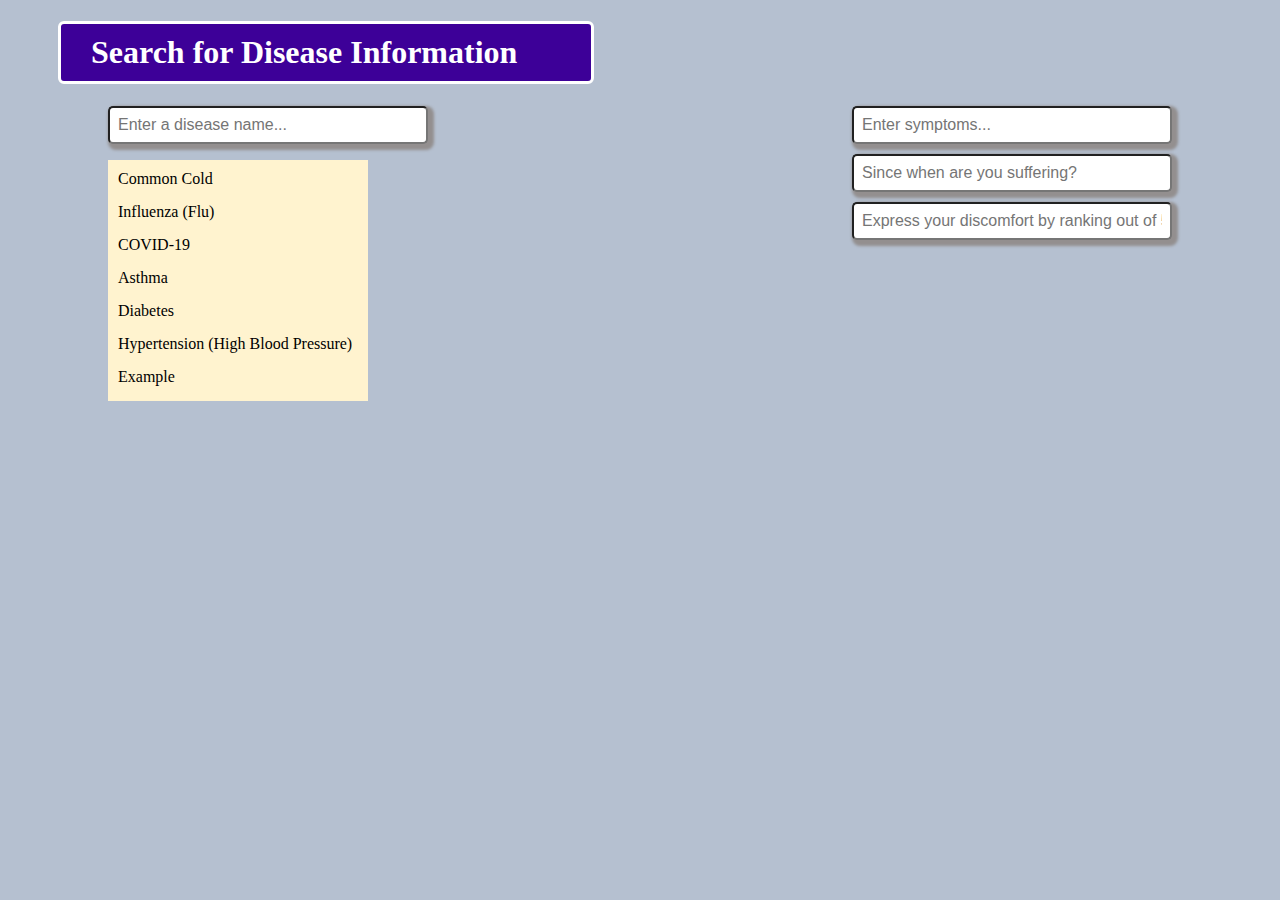
<file: MyCareConsult.html>
<!DOCTYPE html>
<html lang="en">

<head>
    <meta charset="UTF-8">
    <meta name="viewport" content="width=device-width, initial-scale=1.0">
    <title>MyCareConsult</title>
    <link rel="stylesheet" href="MyCareConsult.css">
</head>

<body>
    <h1 id="title">Search for Disease Information</h1>
    <div class="allinputs">
        <div id="search">
            <input type="text" id="searchInput" placeholder="Enter a disease name...">
            <ul id="searchResults"></ul>
        </div>
        <div id="input">
            <div class="input-column">
                <input type="text" id="symptoms" placeholder="Enter symptoms...">
                <input type="text" id="timeperiod" placeholder="Since when are you suffering?">
                <input type="text" id="levelofdiscomfort" placeholder="Express your discomfort by ranking out of 5.">
            </div>
        </div>
    </div>
    
    
    <div id="diseaseInfo">
        <h2 id="diseaseName"></h2>
        <p id="Criticalness"></p>
        <p id="homeremedies"></p>
        <p id="activity"></p>
        <p id="precautions"></p>
        <p id="medication"></p>
        <p id="rechecktime"></p>
    </div>

    <script src="MyCareConsult.js"></script>
</body>

</html>
</file>
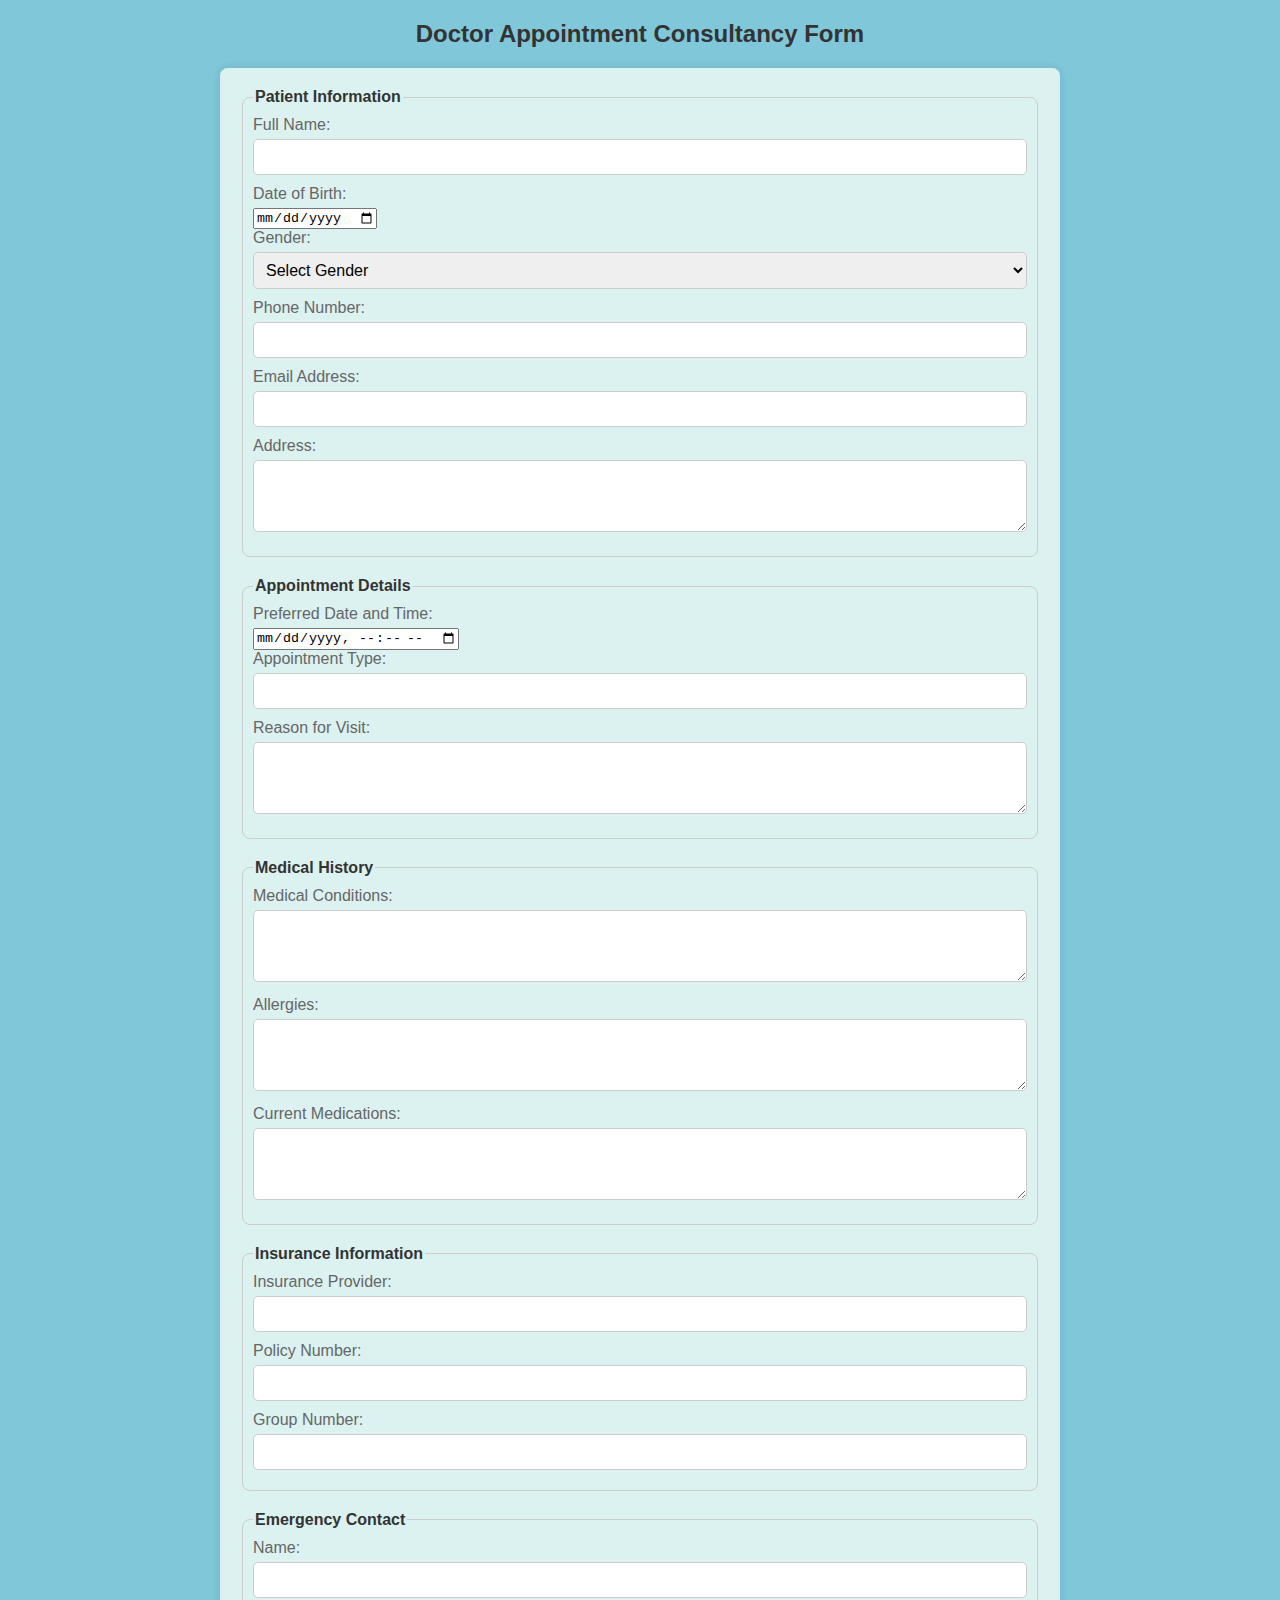
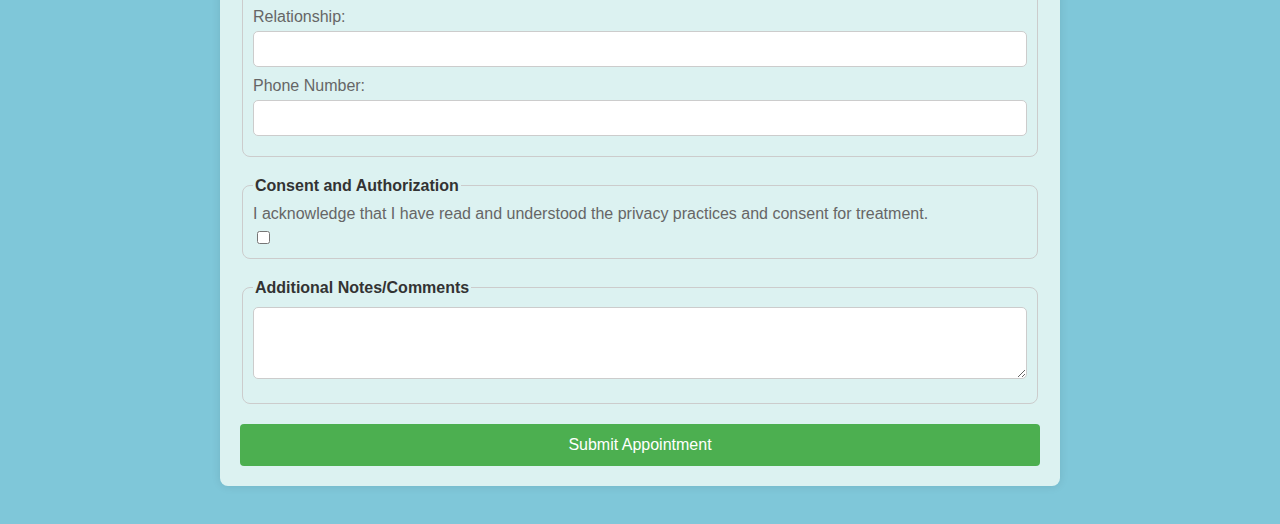
<file: subhtml/consult.html>
<!DOCTYPE html>
<html lang="en">
<head>
    <meta charset="UTF-8">
    <meta name="viewport" content="width=device-width, initial-scale=1.0">
    <title>Doctor Appointment Consultancy Form</title>
    <style>
        body {
            font-family: Arial, sans-serif;
            margin: 0;
            padding: 0;
            background-color:#7FC7D9;
        }
        h2 {
            text-align: center;
            margin-top: 20px;
            color: #333;
        }
        form {
            max-width: 800px;
            margin: 20px auto;
            padding: 20px;
            background-color:#DCF2F1;
            border-radius: 8px;
            box-shadow: 0 0 10px rgba(0, 0, 0, 0.1);
        }
        fieldset {
            margin-bottom: 20px;
            border: 1px solid #ccc;
            padding: 10px;
            border-radius: 8px;
        }
        legend {
            font-weight: bold;
            color: #333;
        }
        label {
            display: block;
            margin-bottom: 5px;
            color: #666;
        }
        input[type="text"],
        input[type="email"],
        input[type="tel"],
        textarea,
        select {
            width: 100%;
            padding: 8px;
            border: 1px solid #ccc;
            border-radius: 5px;
            box-sizing: border-box;
            margin-bottom: 10px;
            font-size: 16px;
        }
        input[type="submit"] {
            width: 100%;
            background-color: #4caf50;
            color: white;
            padding: 12px 20px;
            border: none;
            border-radius: 4px;
            cursor: pointer;
            font-size: 16px;
            transition: background-color 0.3s;
        }
        input[type="submit"]:hover {
            background-color: #45a049;
        }
    </style>
</head>
<body>
    <h2>Doctor Appointment Consultancy Form</h2>
    <form action="submit_appointment.php" method="post">
        <fieldset>
            <legend>Patient Information</legend>
            <label for="fullName">Full Name:</label>
            <input type="text" id="fullName" name="fullName" required>
            
            <label for="dob">Date of Birth:</label>
            <input type="date" id="dob" name="dob" required>
            
            <label for="gender">Gender:</label>
            <select id="gender" name="gender" required>
                <option value="">Select Gender</option>
                <option value="male">Male</option>
                <option value="female">Female</option>
                <option value="other">Other</option>
            </select>
            
            <label for="phone">Phone Number:</label>
            <input type="tel" id="phone" name="phone" required>
            
            <label for="email">Email Address:</label>
            <input type="email" id="email" name="email" required>
            
            <label for="address">Address:</label>
            <textarea id="address" name="address" rows="3" required></textarea>
        </fieldset>
        
        <fieldset>
            <legend>Appointment Details</legend>
            <label for="dateTime">Preferred Date and Time:</label>
            <input type="datetime-local" id="dateTime" name="dateTime" required>
            
            <label for="appointmentType">Appointment Type:</label>
            <input type="text" id="appointmentType" name="appointmentType" required>
            
            <label for="reason">Reason for Visit:</label>
            <textarea id="reason" name="reason" rows="3" required></textarea>
        </fieldset>
        
        <fieldset>
            <legend>Medical History</legend>
            <label for="medicalConditions">Medical Conditions:</label>
            <textarea id="medicalConditions" name="medicalConditions" rows="3"></textarea>
            
            <label for="allergies">Allergies:</label>
            <textarea id="allergies" name="allergies" rows="3"></textarea>
            
            <label for="medications">Current Medications:</label>
            <textarea id="medications" name="medications" rows="3"></textarea>
        </fieldset>
        
        <fieldset>
            <legend>Insurance Information</legend>
            <label for="insuranceProvider">Insurance Provider:</label>
            <input type="text" id="insuranceProvider" name="insuranceProvider">
            
            <label for="policyNumber">Policy Number:</label>
            <input type="text" id="policyNumber" name="policyNumber">
            
            <label for="groupNumber">Group Number:</label>
            <input type="text" id="groupNumber" name="groupNumber">
        </fieldset>
        
        <fieldset>
            <legend>Emergency Contact</legend>
            <label for="emergencyContactName">Name:</label>
            <input type="text" id="emergencyContactName" name="emergencyContactName" required>
            
            <label for="emergencyContactRelation">Relationship:</label>
            <input type="text" id="emergencyContactRelation" name="emergencyContactRelation" required>
            
            <label for="emergencyContactPhone">Phone Number:</label>
            <input type="tel" id="emergencyContactPhone" name="emergencyContactPhone" required>
        </fieldset>
        
        <fieldset>
            <legend>Consent and Authorization</legend>
            <label for="consent">I acknowledge that I have read and understood the privacy practices and consent for treatment.</label>
            <input type="checkbox" id="consent" name="consent" required>
        </fieldset>
        
        <fieldset>
            <legend>Additional Notes/Comments</legend>
            <textarea id="additionalNotes" name="additionalNotes" rows="3"></textarea>
        </fieldset>
        
        <input type="submit" value="Submit Appointment">
    </form>
</body>
</html>
</file>
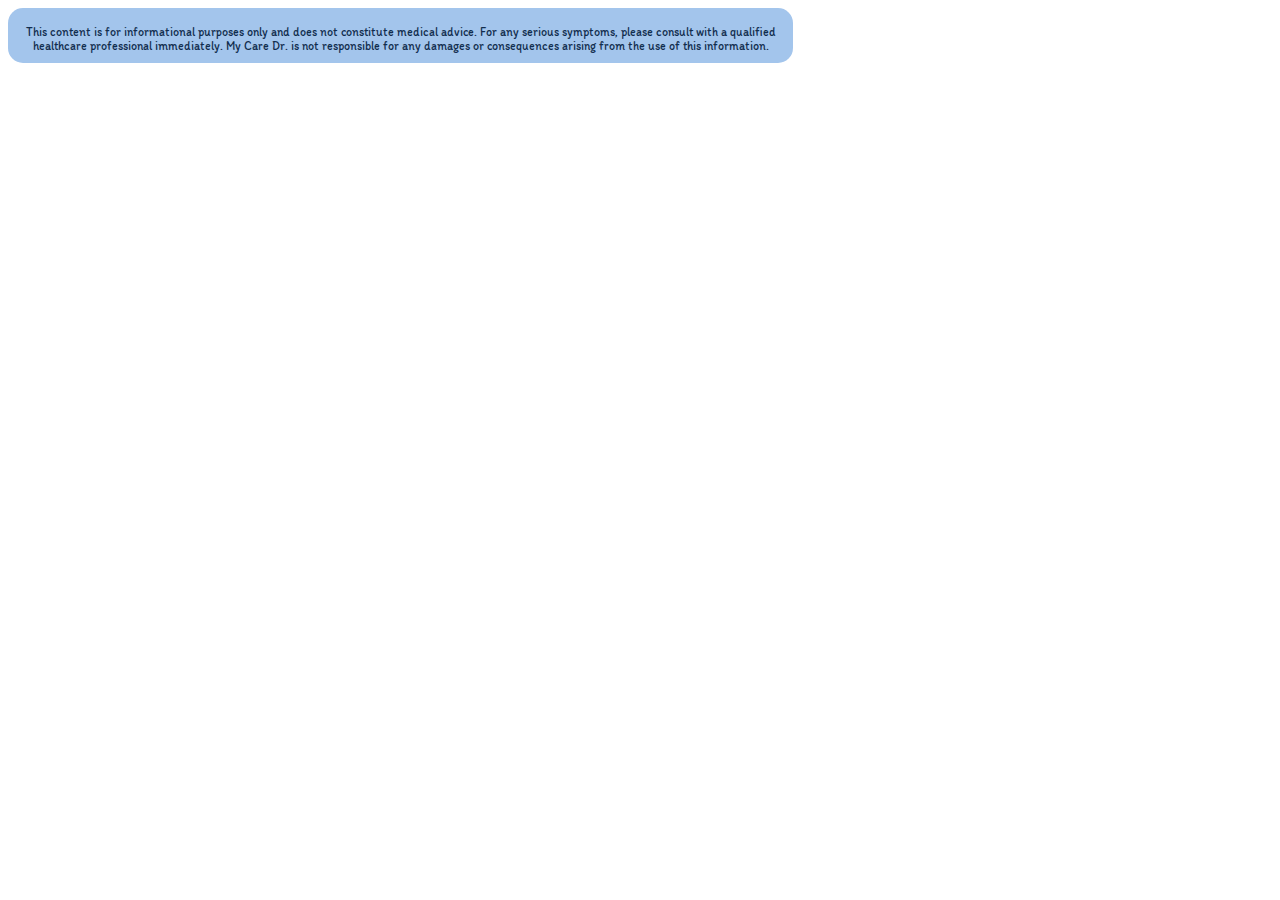
<file: subhtml/discliamer.html>
<!DOCTYPE html>
<html>
    <head>
        <link href="https://fonts.googleapis.com/css?family=Itim&display=swap" rel="stylesheet" />
        <link href="discliamer/discliamer.css" rel="stylesheet" />
        <title>Document</title>
    </head>
    <body>
        <div class="v2_21">
            <span class="v2_25">
                This content is for informational purposes only and does not constitute medical advice. For any serious symptoms, please consult with a qualified healthcare professional immediately. My Care Dr. is not responsible for any
                damages or consequences arising from the use of this information.
            </span>
        </div>
    </body>
</html>
</file>
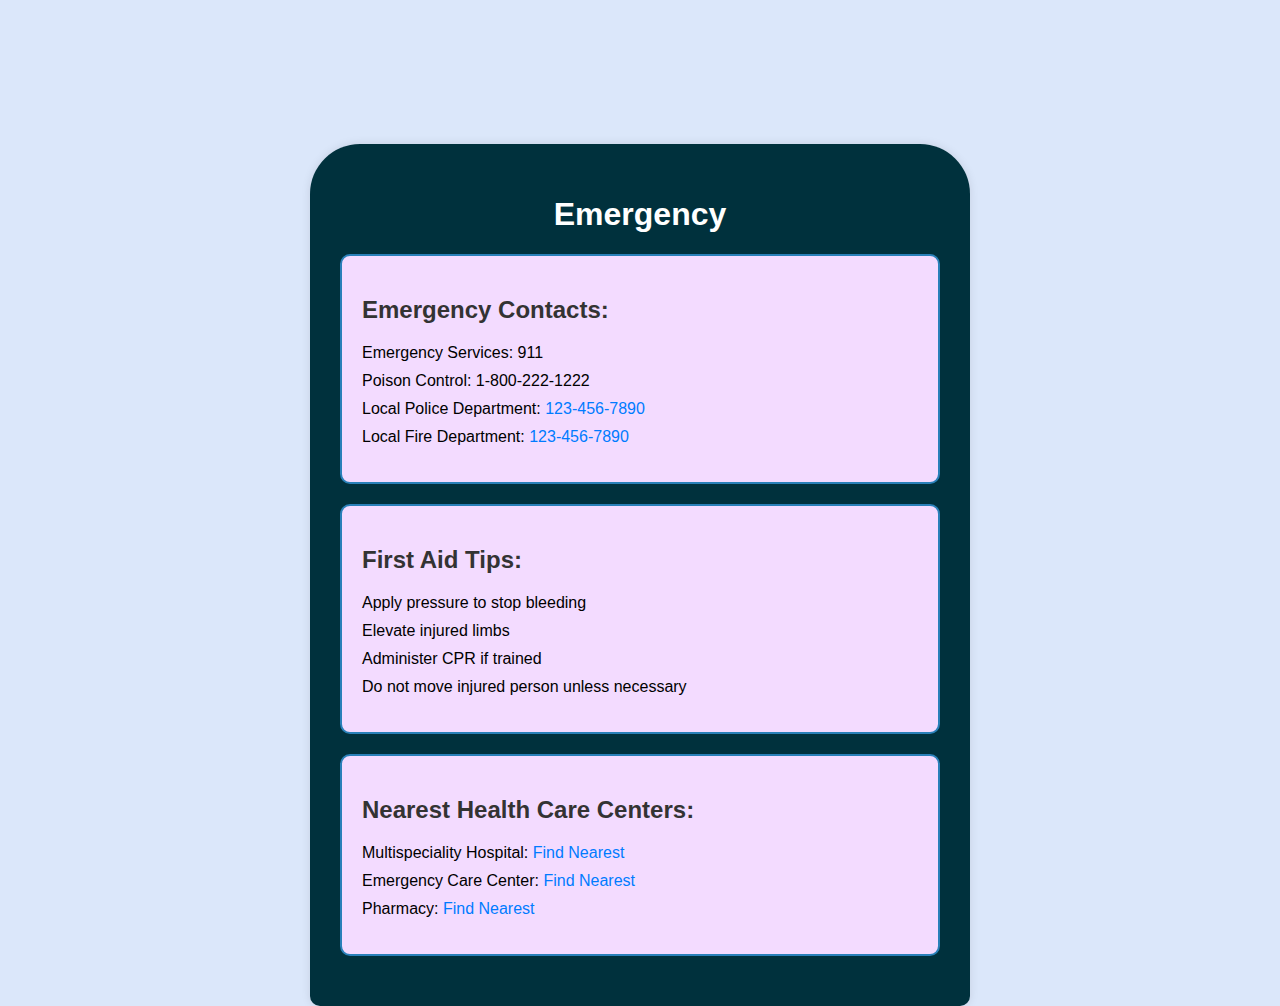
<file: subhtml/emergency.html>
<!DOCTYPE html>
<html lang="en">
<head>
    <meta charset="UTF-8">
    <meta name="viewport" content="width=device-width, initial-scale=1.0">
    <title>Emergency Contacts</title>
    <style>
        body {
            font-family: Arial, sans-serif;
            background-color:#dbe7fa;
            margin: 0;
            padding: 0;
            display: flex;
            justify-content: center;
            align-items: center;
            height: 100vh;
        }

        .container {

            background-color: #00313d;
            
            border-radius: 50px 50px 10px 10px; /* Round at the edges */
            box-shadow: 0 0 10px rgba(0, 0, 0, 0.1);
            padding: 30px;
            width: 80%;
            max-width: 600px;
            margin-top: 250px;
            
        }

        h1 {
            text-align: center;
            color: #ffffff;
        }

        h2 {
            color: #333;
        }

        .emergency-contacts {
            margin-bottom: 20px;
            padding: 20px;
            margin-bottom: 20px;
            transition: all 0.3s ease;
            border-radius: 10px;
            border: 2px solid #2980b9;
            background-color: #f3dbff;
        }
        .emergency-contacts:hover {
            transform: scale(1.05); 
            box-shadow: 0 0 20px rgba(0, 0, 0, 0.1);
        }
        a:hover {
            text-decoration: underline;
        }

        .first-aid-tips {
            margin-bottom: 20px;
            padding: 20px;
            margin-bottom: 20px;
            transition: all 0.3s ease;
            border-radius: 10px;
            border: 2px solid #2980b9;
            background-color: #f3dbff;
        }
        .first-aid-tips:hover {
            transform: scale(1.05); 
            box-shadow: 0 0 20px rgba(0, 0, 0, 0.1);
        }

        .health-care-centers {
            margin-bottom: 20px;
            padding: 20px;
            margin-bottom: 20px;
            transition: all 0.3s ease;
            border-radius: 10px;
            border: 2px solid #2980b9;
            background-color:#f3dbff;
        }
        .health-care-centers:hover {
            transform: scale(1.05); 
            box-shadow: 0 0 20px rgba(0, 0, 0, 0.1);
        }
        ul {
            list-style-type: none;
            padding: 0;
        }

        li {
            margin-bottom: 10px;
        }

        a {
            color: #007bff;
            text-decoration: none;
        }

        a:hover {
            text-decoration: underline;
        }
    </style>
</head>
<body>
    <div class="container">
        <h1>Emergency </h1>
        
        <div class="emergency-contacts">
            <h2>Emergency Contacts:</h2>
            <ul>
                <li>Emergency Services: 911</li>
                <li>Poison Control: 1-800-222-1222</li>
                <li>Local Police Department: <a href="tel:123-456-7890">123-456-7890</a></li>
                <li>Local Fire Department: <a href="tel:123-456-7890">123-456-7890</a></li>
            </ul>
        </div>

        <div class="first-aid-tips">
            <h2>First Aid Tips:</h2>
            <ul>
                <li>Apply pressure to stop bleeding</li>
                <li>Elevate injured limbs</li>
                <li>Administer CPR if trained</li>
                <li>Do not move injured person unless necessary</li>
            </ul>
        </div>

        <div class="health-care-centers">
            <h2>Nearest Health Care Centers:</h2>
            <ul>
                <li>Multispeciality Hospital: <a href="https://www.google.com/maps/search/multispeciality+hospital+near+me/@16.8542397,74.6048946,15z/data=!3m1!4b1?entry=ttu" target="_blank">Find Nearest</a></li>
                <li>Emergency Care Center: <a href="https://www.google.com/maps/search/Emergency+care+center+near+me/@16.8462569,74.5950482,13.09z/data=!4m3!2m2!5m1!4e9?entry=ttu" target="_blank">Find Nearest</a></li>
                <li>Pharmacy: <a href="https://www.google.com/maps/search/nearby+pharmacy/@37.3489559,-121.9245518,13z/data=!3m1!4b1?entry=ttu" target="_blank">Find Nearest</a></li>
            </ul>
        </div>
    </div>
</body>
</html>
</file>
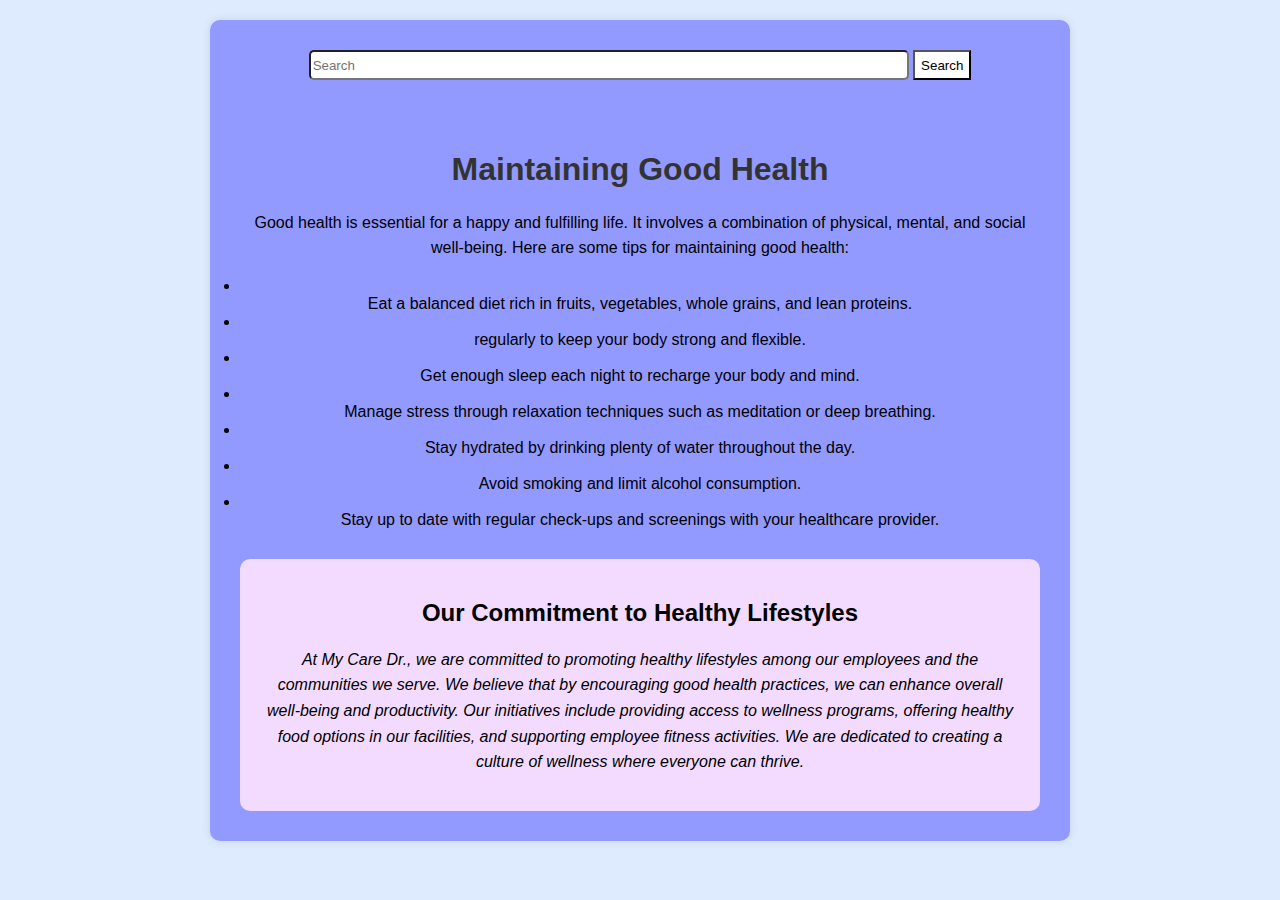
<file: subhtml/information.html>
<!DOCTYPE html>
<html lang="en">
<head>
    <meta charset="UTF-8">
    <meta name="viewport" content="width=device-width, initial-scale=1.0">
    <title>Health Information</title>
    <style>
        body {
            font-family: Arial, sans-serif;
            background-color: #ccdefca3;
            margin: 0;
            padding: 0;
            padding-top: 20px; 
            text-align: center;
        }

        .container {
            background-color:#939aff;
            border-radius: 10px;
            box-shadow: 0 0 10px rgba(0, 0, 0, 0.1);
            padding: 30px;
            margin: 0 auto;
            max-width: 800px;
        }

        h1 {
            color: #333;
        }

        p {
            color:black;
            line-height: 1.6;
        }

        .commitment {
            background-color:#f3dbff; 
            color: black;
            border-radius: 10px;
            padding: 20px;
            margin-top: 30px;
        }
        .commitment:hover{
            transform: scale(1.05);
        }
        .commitment p {
            font-style: italic;
        }
        .search{
            width: 600px;
            height: 30px;
            float: center;
            border-radius: 5px;
        }
        .data{
            padding-top: 50px;
        }
        #btn{
            height: 30px;
            background-color:rgb(255, 255, 255);
        }
    </style>
</head>
<body>
    <div class="container">
        <input class="search" type="search" placeholder=Search>
        <button id="btn" type="submit">Search</button>
        <div class="data">
        <h1>Maintaining Good Health</h1>
        <p>Good health is essential for a happy and fulfilling life. It involves a combination of physical, mental, and social well-being. Here are some tips for maintaining good health:</p>
        
            <li></li>Eat a balanced diet rich in fruits, vegetables, whole grains, and lean proteins.
            <li></li> regularly to keep your body strong and flexible.
            <li></li>Get enough sleep each night to recharge your body and mind.
            <li></li>Manage stress through relaxation techniques such as meditation or deep breathing.
            <li></li>Stay hydrated by drinking plenty of water throughout the day.
            <li></li>Avoid smoking and limit alcohol consumption.
            <li></li>Stay up to date with regular check-ups and screenings with your healthcare provider.
        
        <div class="commitment">
            <h2>Our Commitment to Healthy Lifestyles</h2>
            <p>At   My Care Dr., we are committed to promoting healthy lifestyles among our employees and the communities we serve. We believe that by encouraging good health practices, we can enhance overall well-being and productivity. Our initiatives include providing access to wellness programs, offering healthy food options in our facilities, and supporting employee fitness activities. We are dedicated to creating a culture of wellness where everyone can thrive.</p>
        </div>
        </div>
    </div>
</body>
</html>
</file>
<file: MyCareConsult.css>
/* CSS styles */
 body{
    background-color: #B5C0D0;
 }
 #searchInput {
    margin-left: 100px;
    width: 300px;
    padding: 8px;
    font-size: 16px;
    border-radius: 5px;
    box-shadow:3px 3px 3px 3px #938f8f  ;
}

#inputs{
    float: right;
    display: flex;
    flex-direction: column;
}
#title{
    margin-left: 50px;
    color: #ffffff;
    background-color: #3d0098;
    width: 500px;
    padding-left: 30px;
    padding-top: 10px;
    padding-bottom: 10px;
    border-radius: 6px;
    border: solid ;
}
#symptoms{
    margin-right: 100px;
    width: 300px;
    padding: 8px;
    font-size: 16px;
    border-radius: 5px;
    box-shadow:3px 3px 3px 3px #938f8f  ;
}
#timeperiod{
    
    width: 300px;
    padding: 8px;
    font-size: 16px;
    border-radius: 5px;
    box-shadow:3px 3px 3px 3px #938f8f  ;
}
#levelofdiscomfort{
    
    width: 300px;
    padding: 8px;
    font-size: 16px;
    border-radius: 5px;
    box-shadow:3px 3px 3px 3px #938f8f  ;
}
#searchResults {
    list-style-type: none;
    padding: 0;
    margin-left: 100px;
    border: solid #FFF3CF;
    border-width: 5px;
    width: 250px ;
    background-color: #FFF3CF;

}
#searchResults li {
    cursor: pointer;
    background-color: #9F70FD;
    padding: 5px;
    background-color: #FFF3CF;
    margin-bottom: 5px;
    
    
}
#searchResults li:hover {
    background-color: #C9D7DD;
    margin-left: 010px;
}
#diseaseInfo {
    display: none;
    margin-left: 100px;
    width : 900px;
    background-color:#637A9F;
    padding: 30px;
    color: white;
    font-weight: bold;
    font-family:'Franklin Gothic Medium', 'Arial Narrow', Arial, sans-serif;

}

.allinputs {
    display: flex;
}

#search {
    flex: 1;
    margin-right: 20px; /* Adjust spacing between the two main divs */
}

.input-column {
    display: flex;
    flex-direction: column;
}

.input-column input {
    margin-bottom: 10px; /* Adjust vertical spacing between the inputs */
}
.diseaseinfo{
    font-weight: bolder;
}
</file>
<file: subhtml/discliamer/discliamer.css>
* {
  box-sizing: border-box;
}
body {
  font-size: 14px;
}
.v2_21 {
  width: 785px;
  height: 55px;
  background: rgba(163,197,236,1);
  opacity: 1;
  position: relative;
  top: 0px;
  left: 0px;
  border-top-left-radius: 15px;
  border-top-right-radius: 15px;
  border-bottom-left-radius: 15px;
  border-bottom-right-radius: 15px;
  overflow: hidden;
}
.v2_25 {
  width: 751px;
  color: rgba(17,45,78,1);
  position: absolute;
  top: 17px;
  left: 17px;
  font-family: Itim;
  font-weight: Regular;
  font-size: 12px;
  opacity: 1;
  text-align: center;
}
</file>
